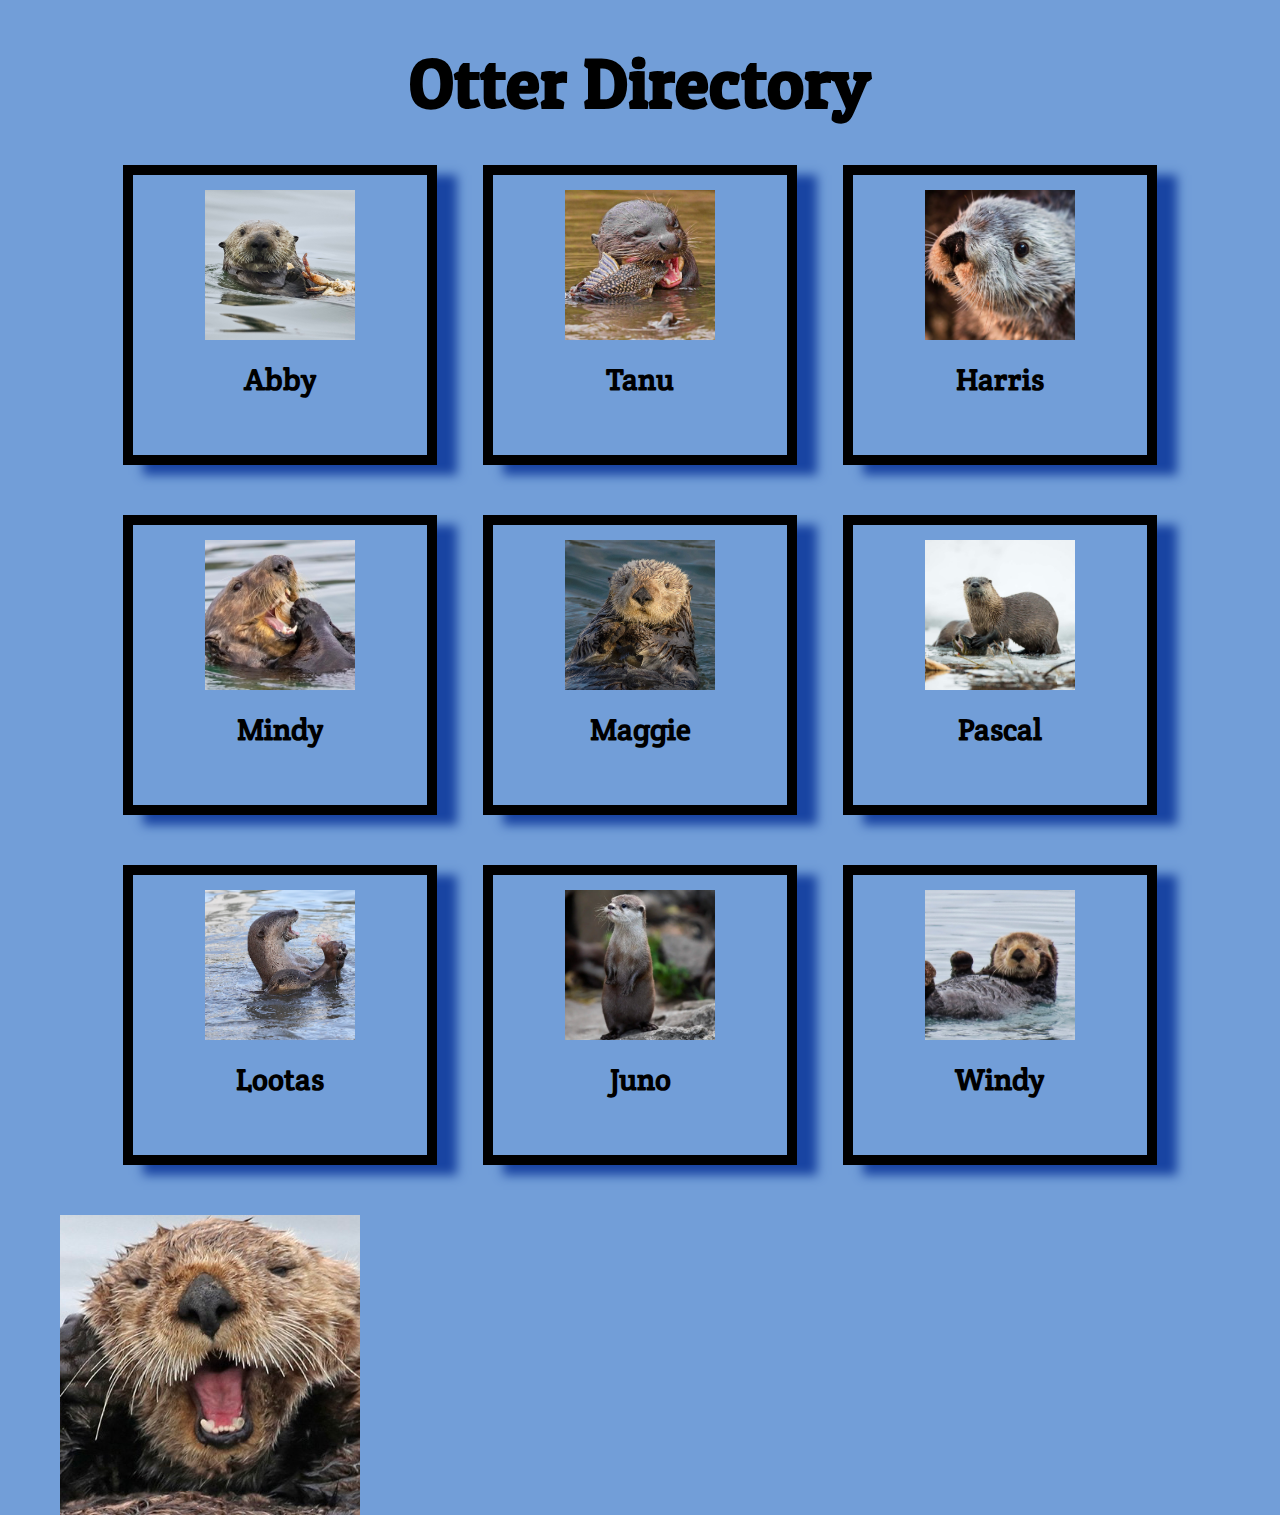
<file: index.html>
<html lang="en">

<head>
    <meta charset="UTF-8">
    <meta http-equiv="X-UA-Compatible" content="IE=edge">
    <meta name="viewport" content="width=device-width, initial-scale=1.0">
    <title>Document</title>
    <link rel="stylesheet" href="talha-flexbox-gallery.css">
    <link rel="preconnect" href="https://fonts.googleapis.com"> 
    <link rel="preconnect" href="https://fonts.gstatic.com" crossorigin> 
    <link href="https://fonts.googleapis.com/css2?family=Crete+Round&family=Patua+One&display=swap" rel="stylesheet">

</head>

<body>

    <h1 class=header1>Otter Directory</h1>

    <section class="parent">
        <div class="card card-1">
            <img class="otter-img" src="alaska.jpg" alt="otter named abby">
                <h2 class="proheader">Abby</h2>
        </div>
        <div class="card card-1">
            <img class="otter-img" src="Giant-otter-rat-2-e1554299418970.jpg" alt="otter named tanu">
                <h2 class="proheader">Tanu</h2>
        </div>
        <div class="card card-1">
            <img class="otter-img" src="https---cdn.cnn.com-cnnnext-dam-assets-190423100153-01-charlie-the-otter-file.jpg" alt="otter named harris">
                <h2 class="proheader">Harris</h2>
        </div>
</section class="parent">


<section class="parent">
    <div class="card card-2">
        <img class="otter-img" src="ocean-toxin-threatens-sea-otters-344931.jpg" alt="otter named mindy">
            <h2 class="proheader">Mindy</h2>
    </div>
    <div class="card card-2">
        <img class="otter-img" src="Sea_Otter_(Enhydra_lutris)_(25169790524)_crop.jpg" alt="otter named maggie">
            <h2 class="proheader">Maggie</h2>
    </div>
    <div class="card card-2">
        <img class="otter-img" src="otter-group-thumb.jpg" alt="otter named pascal">
            <h2 class="proheader">Pascal</h2>
    </div>
</section class="parent">


<section class="parent">
    <div class="card card-3">
        <img class="otter-img" src="otterdynasty.jpg" alt="otter named lootas and her pup ">
            <h2 class="proheader">Lootas</h2>
    </div>
    <div class="card card-3">
        <img class="otter-img" src="otter-e1600802221972.jpg.jpeg" alt="otter named juno">
            <h2 class="proheader">Juno</h2>
    </div>
    <div class="card card-4">
        <img class="otter-img" src="636211875995222622-GettyImages-462548187.jpg.jpeg" alt="otter named windy">
            <h2 class="proheader">Windy</h2>
    </div>
</section class="parent">

<img class="ottersurprised" src="extra-large-Sea-Otter-photo 2.jpg" alt="surprised otter">

</body>

</html>
</file>
<file: talha-flexbox-gallery.css>
html,
body,
* {
  margin: 2rem;
  box-sizing: border-box;
  font-size: 62.5%;
}

body {
  background-color: rgb(114, 158, 216);
}

.header1 {
  font-size: 7rem;
  text-align: center;
  font-family: "Patua One", cursive;
  transition: all 0.2s;
}
.parent {
  display: flex;
  margin: auto;
  margin-bottom: 5rem;
  width: 90%;
  height: 30rem;
  justify-content: space-around;
}
.card {
  border: 1rem solid rgb(0, 0, 0);
  box-shadow: 2rem 1rem 1rem rgb(25, 68, 162);
  width: 29%;
  height: 100%;
  margin-bottom: 2rem;
  padding: 1.5rem;
  justify-content: center;
  text-align: center;
}

.card-1 {
  transition: all 0.35s;
}

.card-1:hover {
  transform: scale(1.2, 1.2);
}

.otter-img {
  height: 60%;
  margin: auto;
}

.proheader {
  font-family: "Crete Round", serif;
  font-size: 3rem;
}

.header1:hover {
  transform: scale(2);
}

.card-2:hover {
  transform: scale(1.2, 1.2);
  outline: 1rem black solid;
}

.ottersurprised {
  width: 30rem;
  animation: dance 8s 1;
  animation-fill-mode: forwards;
  position: absolute;
}
@keyframes dance {
  0% {
    left: 5%;
    bottom: -90%;
  }
  12.5% {
    left: 17.5%;
    bottom: -100%;
  }
  25% {
    left: 30%;
    bottom: -90%;
  }
  37.5% {
    left: 42.5%;
    bottom: -100%;
  }
  50% {
    left: 50%;
    bottom: -90%;
  }
  62.5% {
    left: 50%;
    bottom: -100%;
  }
  75% {
    left: 50%;
    bottom: -90%;
  }
  87.5% {
    left: 50%;
    bottom: -100%;
  }
  100% {
    left: 50%;
    bottom: -90%;
  }
}

.card-3:hover {
  animation-fill-mode: forwards;
  animation: transf-3 0.4s 1;
}
@keyframes transf-3 {
  10% {
    transform: rotate(36deg);
  }
  20% {
    transform: rotate(72deg);
  }
  30% {
    transform: rotate(108deg);
  }
  40% {
    transform: rotate(144deg);
  }
  50% {
    transform: rotate(180deg);
  }
  60% {
    transform: rotate(216deg);
  }
  70% {
    transform: rotate(252deg);
  }
  80% {
    transform: rotate(288deg);
  }
  90% {
    transform: rotate(324deg);
  }
  100% {
    transform: rotate(360deg);
  }
}
.card-4:hover {
  animation: wobble 3s 1;
}
@keyframes wobble {
  0% {
    transform: translateX(0%);
  }
  15% {
    transform: translateX(-30) rotate(-7deg);
  }
  30% {
    transform: translateX(25%) rotate(4deg);
  }
  45% {
    transform: translateX(-15%) rotate(-3deg);
  }
  60% {
    transform: translateX(10%) rotate(2deg);
  }
  75% {
    transform: translateX(-7%) rotate(-2deg);
  }
  100% {
    transform: translateX(0%);
  }
}

@media screen and (max-width: 800px) {
  .parent {
    height: 20rem;
    margin: 3rem;
  }
  .card {
    width: 40%;
  }
  .proheader {
    font-size: 2rem;
  }
}

@media screen and (max-width: 670px) {
  body {
    margin: 1;
  }
  .parent {
    height: 20rem;
    margin: 3rem;
  }
  .card {
    width: 40%;
  }
  .proheader {
    font-size: 2rem;
  }
}
</file>
